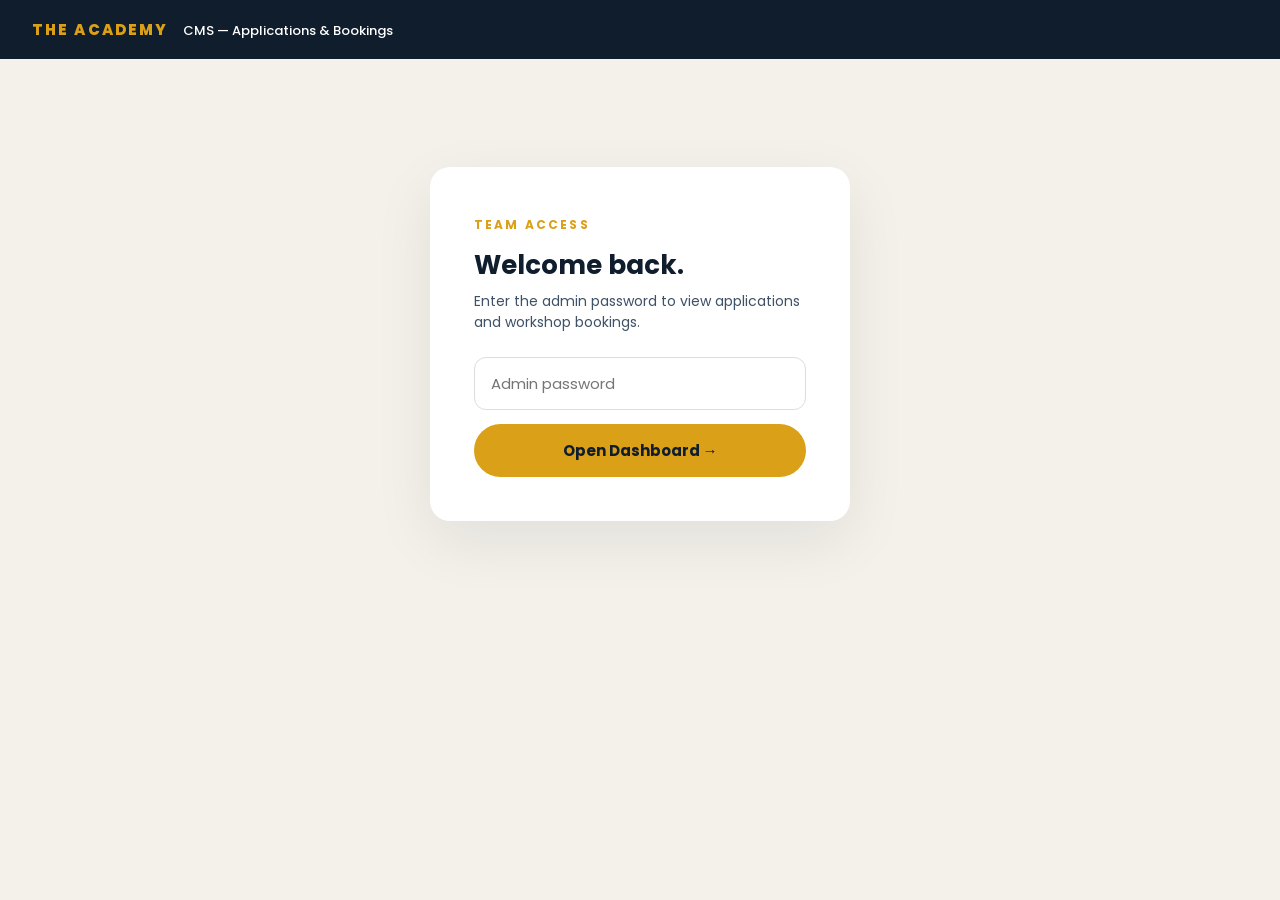
<file: frontend/public/admin.html>
<!DOCTYPE html>
<html lang="en">
<head>
<meta charset="UTF-8">
<meta name="viewport" content="width=device-width, initial-scale=1.0">
<meta name="robots" content="noindex, nofollow">
<title>The Academy — CMS</title>
<link rel="preconnect" href="https://fonts.googleapis.com">
<link href="https://fonts.googleapis.com/css2?family=Poppins:wght@400;500;600;700;800&display=swap" rel="stylesheet">
<style>
  :root{--navy:#0F1D2D;--gold:#DAA017;--slate:#3E5166;--neutral:#E9E2D6;--white:#FFFFFF;}
  *{box-sizing:border-box;margin:0;padding:0;}
  body{font-family:'Poppins',sans-serif;background:#f4f1ea;color:var(--navy);min-height:100vh;}
  .topbar{background:var(--navy);color:#fff;padding:18px 32px;display:flex;align-items:center;justify-content:space-between;}
  .topbar .brand{font-weight:800;letter-spacing:.14em;color:var(--gold);font-size:15px;text-transform:uppercase;}
  .topbar .brand span{color:#fff;font-weight:500;letter-spacing:0;text-transform:none;margin-left:10px;font-size:13px;}
  .logout{background:none;border:1px solid rgba(255,255,255,.3);color:#fff;padding:8px 16px;border-radius:999px;cursor:pointer;font-family:inherit;font-size:13px;transition:.2s;}
  .logout:hover{border-color:var(--gold);color:var(--gold);}
  .login-wrap{max-width:420px;margin:12vh auto;background:#fff;border-radius:20px;padding:44px;box-shadow:0 20px 60px rgba(15,29,45,.08);}
  .login-wrap .eyebrow{font-size:12px;font-weight:700;letter-spacing:.18em;text-transform:uppercase;color:var(--gold);}
  .login-wrap h1{font-size:26px;margin:10px 0 6px;}
  .login-wrap p{font-size:14px;color:var(--slate);margin-bottom:24px;}
  .login-wrap input{width:100%;padding:14px 16px;border:1px solid #ddd;border-radius:12px;font-family:inherit;font-size:15px;margin-bottom:14px;}
  .login-wrap input:focus{outline:none;border-color:var(--gold);}
  .btn{width:100%;background:var(--gold);color:var(--navy);border:none;padding:15px;border-radius:999px;font-weight:700;font-size:15px;cursor:pointer;font-family:inherit;transition:.2s;}
  .btn:hover{filter:brightness(1.06);transform:translateY(-1px);}
  .err{display:none;color:#B3261E;font-size:13px;margin-top:12px;text-align:center;}
  .err.show{display:block;}
  .dash{max-width:1180px;margin:0 auto;padding:36px 28px 80px;}
  .stats{display:grid;grid-template-columns:repeat(auto-fit,minmax(220px,1fr));gap:18px;margin-bottom:34px;}
  .stat{background:#fff;border-radius:16px;padding:24px;border:1px solid #eee;}
  .stat .num{font-size:38px;font-weight:800;color:var(--navy);}
  .stat .lbl{font-size:12px;font-weight:700;letter-spacing:.14em;text-transform:uppercase;color:var(--gold);}
  .stat .sub{font-size:12px;color:#98a2ad;margin-top:4px;}
  .tabs-bar{display:flex;gap:8px;margin-bottom:22px;flex-wrap:wrap;}
  .tab-btn{padding:11px 20px;border-radius:999px;font-size:14px;font-weight:600;color:var(--slate);cursor:pointer;background:#fff;border:1px solid #eee;font-family:inherit;transition:.2s;}
  .tab-btn.active{background:var(--navy);color:#fff;border-color:var(--navy);}
  .export-btn{padding:11px 20px;border-radius:999px;font-size:14px;font-weight:600;cursor:pointer;background:var(--gold);color:var(--navy);border:none;font-family:inherit;transition:.2s;}
  .export-btn:hover{filter:brightness(1.06);transform:translateY(-1px);}
  .panel{display:none;background:#fff;border-radius:16px;border:1px solid #eee;overflow:hidden;}
  .panel.active{display:block;}
  table{width:100%;border-collapse:collapse;}
  th{text-align:left;font-size:11px;letter-spacing:.14em;text-transform:uppercase;color:#98a2ad;padding:14px 18px;border-bottom:1px solid #eee;background:#faf8f4;}
  td{padding:14px 18px;font-size:14px;border-bottom:1px solid #f2f2f2;vertical-align:top;}
  tr:last-child td{border-bottom:none;}
  .tag{display:inline-block;background:rgba(218,160,23,.14);color:var(--navy);font-size:12px;font-weight:600;padding:4px 12px;border-radius:999px;}
  .empty{padding:48px;text-align:center;color:#98a2ad;font-size:14px;}
  .muted{color:#98a2ad;font-size:12px;}
  @media(max-width:760px){.dash{padding:24px 14px 60px;}td,th{padding:10px;}table{display:block;overflow-x:auto;}}
</style>
</head>
<body>

<div class="topbar">
  <div class="brand" data-testid="cms-brand">The Academy <span>CMS — Applications &amp; Bookings</span></div>
  <button class="logout" id="logoutBtn" data-testid="cms-logout-button" style="display:none;">Log out</button>
</div>

<div class="login-wrap" id="loginView" data-testid="cms-login-view">
  <span class="eyebrow">Team Access</span>
  <h1>Welcome back.</h1>
  <p>Enter the admin password to view applications and workshop bookings.</p>
  <input type="password" id="adminKey" data-testid="cms-password-input" placeholder="Admin password" autocomplete="current-password">
  <button class="btn" id="loginBtn" data-testid="cms-login-button">Open Dashboard →</button>
  <p class="err" id="loginErr" data-testid="cms-login-error">Incorrect password. Try again.</p>
</div>

<div class="dash" id="dashView" data-testid="cms-dashboard" style="display:none;">
  <div class="stats">
    <div class="stat" data-testid="cms-stat-applications"><div class="lbl">Applications</div><div class="num" id="statApps">0</div><div class="sub" id="statAppsSub">No applications yet</div></div>
    <div class="stat" data-testid="cms-stat-bookings"><div class="lbl">Workshop Bookings</div><div class="num" id="statBookings">0</div><div class="sub" id="statBookingsSub">No bookings yet</div></div>
  </div>
  <div class="tabs-bar">
    <button class="tab-btn active" data-tab="applications" data-testid="cms-tab-applications">Applications</button>
    <button class="tab-btn" data-tab="bookings" data-testid="cms-tab-bookings">Calls & Bookings</button>
    <button class="tab-btn" id="refreshBtn" data-testid="cms-refresh-button" style="margin-left:auto;">↻ Refresh</button>
    <button class="export-btn" id="exportBtn" data-testid="cms-export-csv-button">⬇ Download CSV</button>
  </div>

  <div class="panel active" id="panel-applications" data-testid="cms-applications-panel">
    <table>
      <thead><tr><th>Applicant</th><th>Contact</th><th>City</th><th>Applied For</th><th>Pace</th><th>Currently</th><th>Submitted</th></tr></thead>
      <tbody id="appsBody"></tbody>
    </table>
    <div class="empty" id="appsEmpty">No applications yet — they'll appear here the moment someone applies.</div>
  </div>

  <div class="panel" id="panel-bookings" data-testid="cms-bookings-panel">
    <table>
      <thead><tr><th>Guest</th><th>Contact</th><th>City</th><th>Type</th><th>Date</th><th>Booked</th></tr></thead>
      <tbody id="bookingsBody"></tbody>
    </table>
    <div class="empty" id="bookingsEmpty">No workshop bookings yet.</div>
  </div>
</div>

<script>
const $ = id => document.getElementById(id);
let adminKey = sessionStorage.getItem('academy_admin_key') || '';
let lastApps = [], lastBookings = [], activeTab = 'applications';

function esc(s){ return String(s == null ? '' : s).replace(/[&<>"']/g, c => ({'&':'&amp;','<':'&lt;','>':'&gt;','"':'&quot;',"'":'&#39;'}[c])); }
function fmt(iso){ if(!iso) return '—'; const d = new Date(iso); return d.toLocaleDateString('en-IN',{day:'numeric',month:'short',year:'numeric'}) + ' · ' + d.toLocaleTimeString('en-IN',{hour:'2-digit',minute:'2-digit'}); }

async function api(path){
  const res = await fetch(path, { headers: { 'X-Admin-Key': adminKey } });
  if(res.status === 401) throw new Error('unauthorized');
  if(!res.ok) throw new Error('failed');
  return res.json();
}

async function loadDashboard(){
  const [overview, apps, bookings] = await Promise.all([
    api('/api/cms/overview'), api('/api/cms/applications'), api('/api/cms/workshop-bookings')
  ]);
  lastApps = apps; lastBookings = bookings;
  $('statApps').textContent = overview.applications;
  $('statBookings').textContent = overview.workshop_bookings;
  $('statAppsSub').textContent = overview.latest_application_at ? 'Latest: ' + fmt(overview.latest_application_at) : 'No applications yet';
  $('statBookingsSub').textContent = overview.latest_booking_at ? 'Latest: ' + fmt(overview.latest_booking_at) : 'No bookings yet';

  $('appsBody').innerHTML = apps.map(a =>
    '<tr data-testid="cms-application-row"><td><strong>' + esc(a.name) + '</strong></td>' +
    '<td>' + esc(a.email) + '<br><span class="muted">' + esc(a.phone) + '</span></td>' +
    '<td>' + esc(a.city || '—') + '</td>' +
    '<td><span class="tag">' + esc(a.interest) + '</span><br><span class="muted">' + (a.form_type === 'bootcamp' ? 'Bootcamp' : 'Full-Stack') + '</span></td>' +
    '<td>' + esc(a.pace || '—') + '</td>' +
    '<td>' + esc(a.profile) + '</td><td class="muted">' + fmt(a.created_at) + '</td></tr>'
  ).join('');
  $('appsEmpty').style.display = apps.length ? 'none' : 'block';

  $('bookingsBody').innerHTML = bookings.map(b =>
    '<tr data-testid="cms-booking-row"><td><strong>' + esc(b.name) + '</strong></td>' +
    '<td>' + esc(b.email) + '<br><span class="muted">' + esc(b.phone) + '</span></td>' +
    '<td>' + esc(b.city || '—') + '</td>' +
    '<td><span class="tag">' + esc(b.workshop) + '</span></td>' +
    '<td><strong>' + esc(b.date) + '</strong></td><td class="muted">' + fmt(b.created_at) + '</td></tr>'
  ).join('');
  $('bookingsEmpty').style.display = bookings.length ? 'none' : 'block';
}

function showDash(){
  $('loginView').style.display = 'none';
  $('dashView').style.display = 'block';
  $('logoutBtn').style.display = 'inline-block';
}

async function tryLogin(key){
  adminKey = key;
  try{
    await loadDashboard();
    sessionStorage.setItem('academy_admin_key', key);
    showDash();
  }catch(e){
    $('loginErr').classList.add('show');
  }
}

$('loginBtn').addEventListener('click', () => tryLogin($('adminKey').value.trim()));
$('adminKey').addEventListener('keydown', e => { if(e.key === 'Enter') tryLogin($('adminKey').value.trim()); });
$('refreshBtn').addEventListener('click', loadDashboard);

function toCSV(rows, cols){
  const q = v => '"' + String(v == null ? '' : v).replace(/"/g,'""') + '"';
  return [cols.map(c=>q(c.label)).join(',')].concat(rows.map(r => cols.map(c=>q(r[c.key])).join(','))).join('\r\n');
}
$('exportBtn').addEventListener('click', () => {
  const isApps = activeTab === 'applications';
  const rows = isApps ? lastApps : lastBookings;
  const cols = isApps
    ? [{key:'name',label:'Name'},{key:'email',label:'Email'},{key:'phone',label:'Phone'},{key:'city',label:'City'},{key:'form_type',label:'Type'},{key:'interest',label:'Applied For'},{key:'pace',label:'Pace'},{key:'profile',label:'Currently'},{key:'created_at',label:'Submitted (UTC)'}]
    : [{key:'name',label:'Name'},{key:'email',label:'Email'},{key:'phone',label:'Phone'},{key:'city',label:'City'},{key:'workshop',label:'Type'},{key:'date',label:'Date'},{key:'created_at',label:'Booked (UTC)'}];
  const blob = new Blob(['\ufeff' + toCSV(rows, cols)], {type:'text/csv;charset=utf-8;'});
  const a = document.createElement('a');
  a.href = URL.createObjectURL(blob);
  a.download = 'the-academy-' + (isApps ? 'applications' : 'workshop-bookings') + '-' + new Date().toISOString().slice(0,10) + '.csv';
  document.body.appendChild(a); a.click(); a.remove();
  URL.revokeObjectURL(a.href);
});
$('logoutBtn').addEventListener('click', () => { sessionStorage.removeItem('academy_admin_key'); location.reload(); });

document.querySelectorAll('.tab-btn[data-tab]').forEach(btn => {
  btn.addEventListener('click', () => {
    document.querySelectorAll('.tab-btn[data-tab]').forEach(b => b.classList.remove('active'));
    document.querySelectorAll('.panel').forEach(p => p.classList.remove('active'));
    btn.classList.add('active');
    activeTab = btn.getAttribute('data-tab');
    $('panel-' + btn.getAttribute('data-tab')).classList.add('active');
  });
});

if(adminKey){ tryLogin(adminKey); }
</script>
</body>
</html>
</file>
